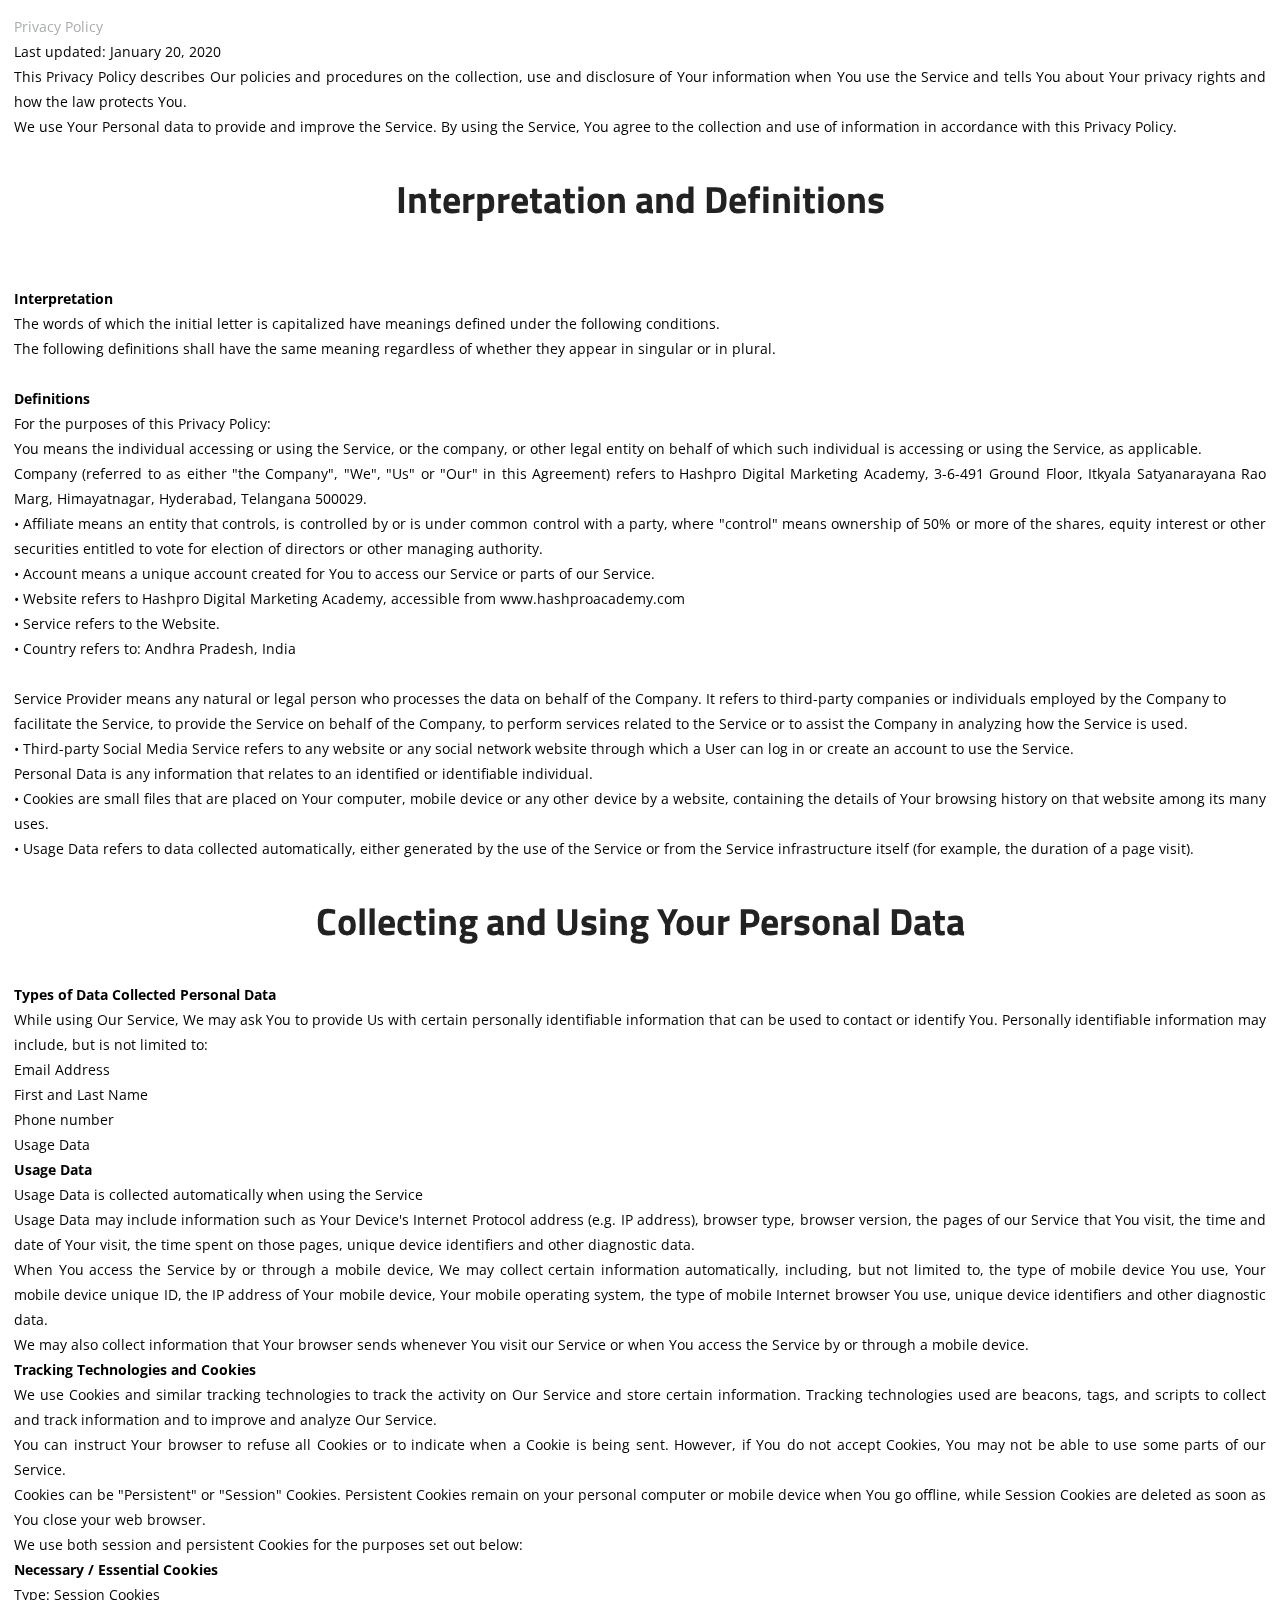
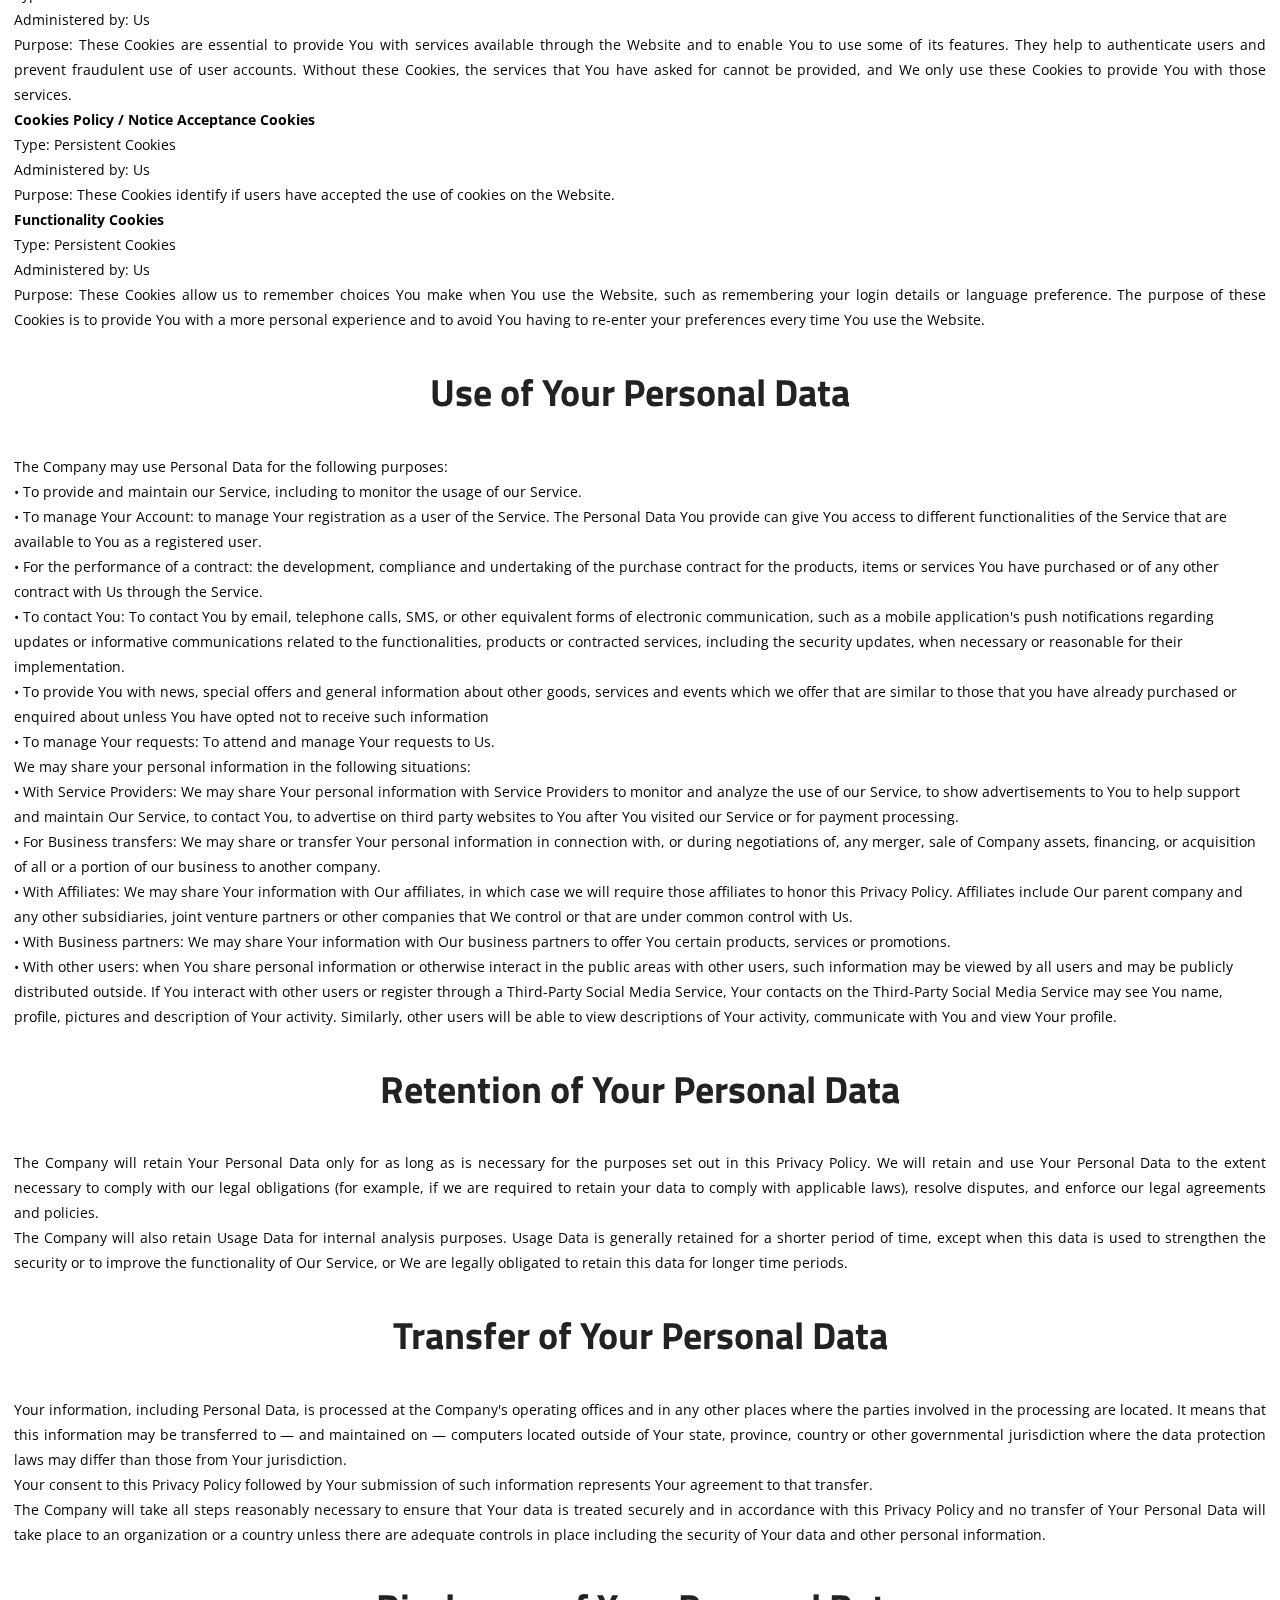
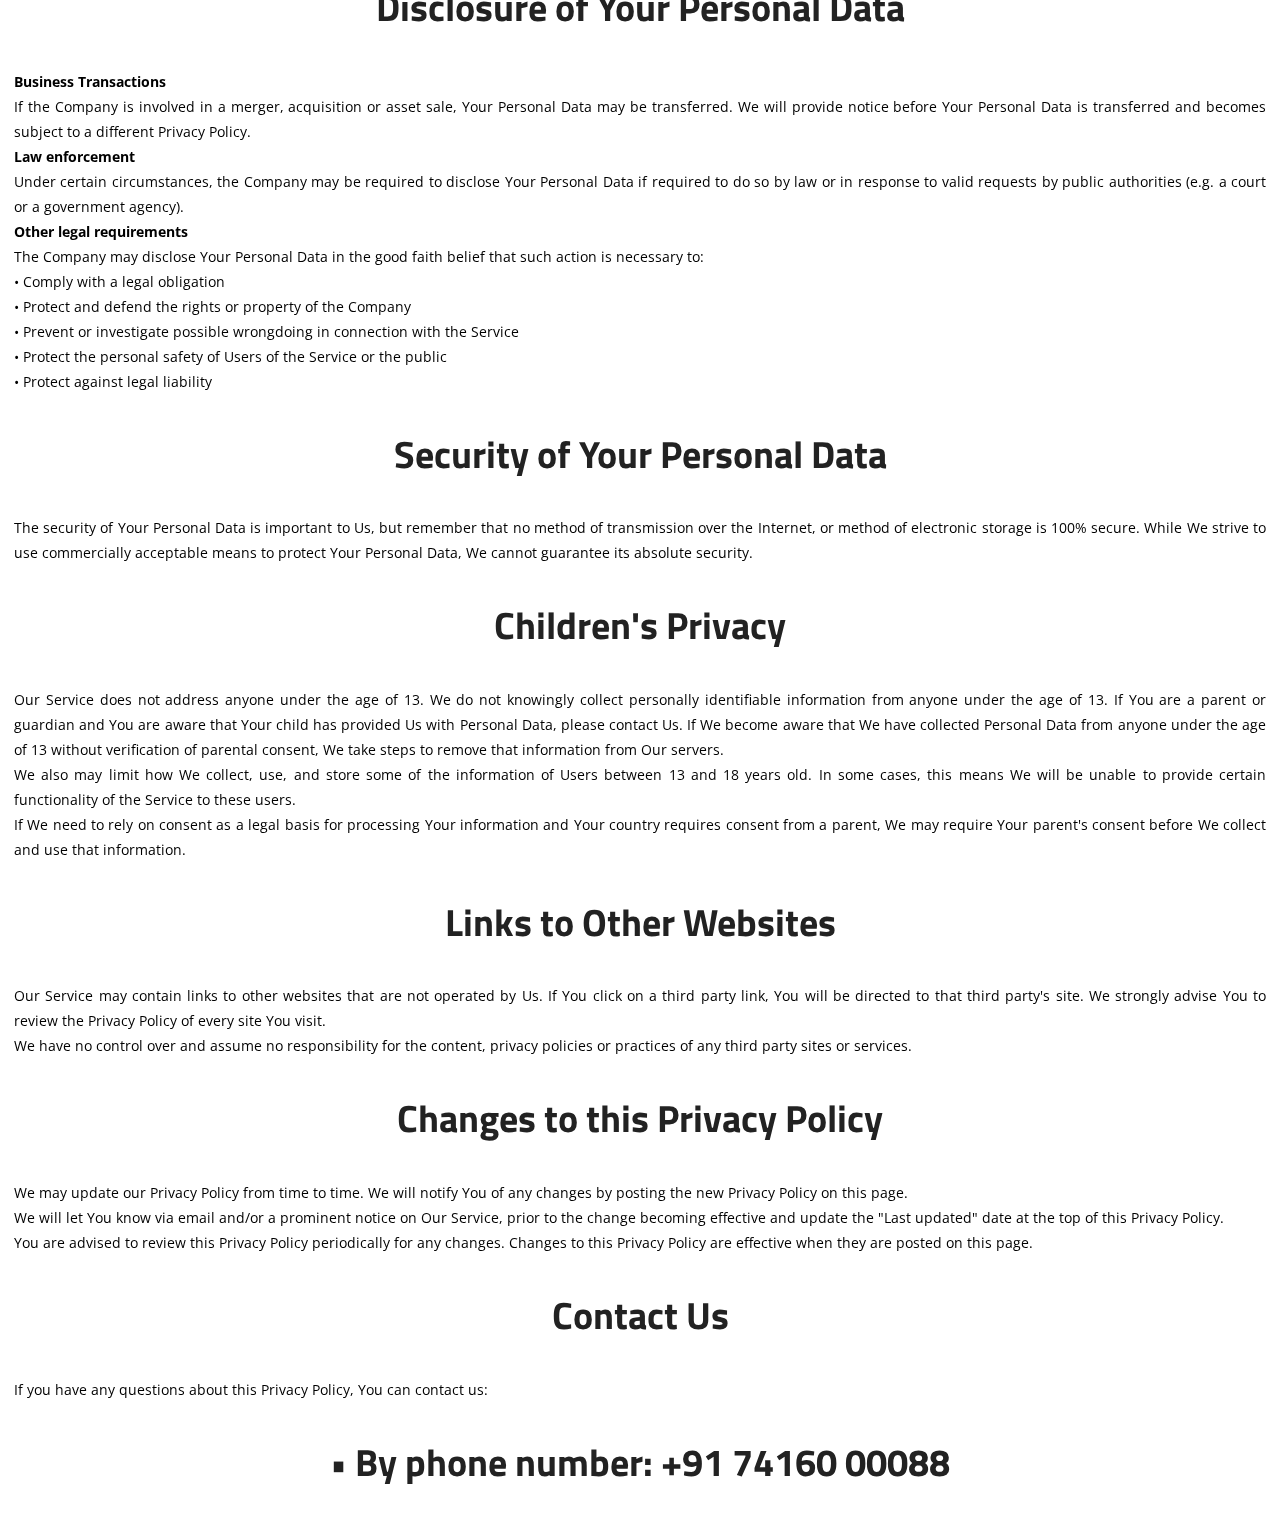
<file: public/privacy.html>
<!DOCTYPE html>
<html lang="en">
<head>
    <meta charset="utf-8">
    <meta name="viewport" content="width=device-width, initial-scale=1, shrink-to-fit=no">

    <title>HashPro - Digital Marketing Academy</title>

    <!-- Bootstrap CSS -->
    <link rel="stylesheet" href="assets/css/bootstrap.min.css" >
    <!-- Icon -->
    <link rel="stylesheet" href="assets/fonts/line-icons.css">
    <!-- Slicknav -->
    <link rel="stylesheet" href="assets/css/slicknav.css">
    <!-- Owl carousel -->
    <link rel="stylesheet" href="assets/css/owl.carousel.min.css">
    <link rel="stylesheet" href="assets/css/owl.theme.css">
    
    <link rel="stylesheet" href="assets/css/magnific-popup.css">
    <link rel="stylesheet" href="assets/css/nivo-lightbox.css">
    <!-- Animate -->
    <link rel="stylesheet" href="assets/css/animate.css">
    <!-- Main Style -->
    <link rel="stylesheet" href="assets/css/main.css">
    <!-- Responsive Style -->
    <link rel="stylesheet" href="assets/css/responsive.css">
</head>
<body>
    Privacy Policy 

    <p>Last updated: January 20, 2020</p>
    <p>This Privacy Policy describes Our policies and procedures on the collection, use and disclosure of Your information when You use the Service and tells You about Your privacy rights and how the law protects You.</p>
    <p>We use Your Personal data to provide and improve the Service. By using the Service, You agree to the collection and use of information in accordance with this Privacy Policy. </p>
    <h3>Interpretation and Definitions</h3>
    <br>
    <strong>Interpretation</strong>
    <p>The words of which the initial letter is capitalized have meanings defined under the following conditions.</p>
    <p>The following definitions shall have the same meaning regardless of whether they appear in singular or in plural.</p>
    <br>
    <strong>Definitions</strong>
    <p>For the purposes of this Privacy Policy:</p>
    <ul>
        <li><p>You means the individual accessing or using the Service, or the company, or other legal entity on behalf of which such individual is accessing or using the Service, as applicable.</p></li>
        <li><p>Company (referred to as either "the Company", "We", "Us" or "Our" in this Agreement) refers to Hashpro Digital Marketing Academy, 3-6-491 Ground Floor, Itkyala Satyanarayana Rao Marg, Himayatnagar, Hyderabad, Telangana 500029.</p></li>
    </ul>
    <ul>
        <li><p>•	Affiliate means an entity that controls, is controlled by or is under common control with a party, where "control" means ownership of 50% or more of the shares, equity interest or other securities entitled to vote for election of directors or other managing authority.</p></li>
        <li><p>•	Account means a unique account created for You to access our Service or parts of our Service.</p></li>
        <li><p>•	Website refers to Hashpro Digital Marketing Academy, accessible from www.hashproacademy.com</p></li>
        <li><p>•	Service refers to the Website.</p></li>
        <li><p>•	Country refers to: Andhra Pradesh, India</p>
        <br>
        Service Provider means any natural or legal person who processes the data on behalf of the Company. It refers to third-party companies or individuals employed by the Company to facilitate the Service, to provide the Service on behalf of the Company, to perform services related to the Service or to assist the Company in analyzing how the Service is used. </li>
        <li><p>•	Third-party Social Media Service refers to any website or any social network website through which a User can log in or create an account to use the Service.</p></li>
        <li><p>Personal Data is any information that relates to an identified or identifiable individual.</p></li>
        <li><p>•	Cookies are small files that are placed on Your computer, mobile device or any other device by a website, containing the details of Your browsing history on that website among its many uses.</p></li>
        <li><p>•	Usage Data refers to data collected automatically, either generated by the use of the Service or from the Service infrastructure itself (for example, the duration of a page visit).</p></li>
    </ul>
    <h3>Collecting and Using Your Personal Data</h3>
    <strong>Types of Data Collected</strong>
    <strong>Personal Data</strong>
    <p>While using Our Service, We may ask You to provide Us with certain personally identifiable information that can be used to contact or identify You. Personally identifiable information may include, but is not limited to:</p>
    <ul>
        <li>Email Address</li>
        <li>First and Last Name</li>
        <li>Phone number</li>
        <li>Usage Data</li>
    </ul>
    <strong>Usage Data</strong>
    <p>Usage Data is collected automatically when using the Service</p>
    <p>Usage Data may include information such as Your Device's Internet Protocol address (e.g. IP address), browser type, browser version, the pages of our Service that You visit, the time and date of Your visit, the time spent on those pages, unique device identifiers and other diagnostic data.</p>
    <p>When You access the Service by or through a mobile device, We may collect certain information automatically, including, but not limited to, the type of mobile device You use, Your mobile device unique ID, the IP address of Your mobile device, Your mobile operating system, the type of mobile Internet browser You use, unique device identifiers and other diagnostic data.</p>
    <p>We may also collect information that Your browser sends whenever You visit our Service or when You access the Service by or through a mobile device.</p>
    <strong>Tracking Technologies and Cookies</strong>
    <p>We use Cookies and similar tracking technologies to track the activity on Our Service and store certain information. Tracking technologies used are beacons, tags, and scripts to collect and track information and to improve and analyze Our Service.</p>
    <p>You can instruct Your browser to refuse all Cookies or to indicate when a Cookie is being sent. However, if You do not accept Cookies, You may not be able to use some parts of our Service.</p>
    <p>Cookies can be "Persistent" or "Session" Cookies. Persistent Cookies remain on your personal computer or mobile device when You go offline, while Session Cookies are deleted as soon as You close your web browser.</p>
    <p>We use both session and persistent Cookies for the purposes set out below:</p>
    <ul>
        <li>
            <strong>Necessary / Essential Cookies</strong>
            <br>
            <p>Type: Session Cookies</p>
            <p>Administered by: Us</p>
            <p>Purpose: These Cookies are essential to provide You with services available through the Website and to enable You to use some of its features. They help to authenticate users and prevent fraudulent use of user accounts. Without these Cookies, the services that You have asked for cannot be provided, and We only use these Cookies to provide You with those services.</p>
        </li>
        <li>
            <strong>Cookies Policy / Notice Acceptance Cookies</strong>
            <br>
            <p>Type: Persistent Cookies</p>
            <p>Administered by: Us</p>
            <p>Purpose: These Cookies identify if users have accepted the use of cookies on the Website.</p>
        </li>
        <li>
            <strong>Functionality Cookies</strong>
            <br>
            <p>Type: Persistent Cookies</p>
            <p>Administered by: Us</p>
            <p>Purpose: These Cookies allow us to remember choices You make when You use the Website, such as remembering your login details or language preference. The purpose of these Cookies is to provide You with a more personal experience and to avoid You having to re-enter your preferences every time You use the Website.</p>
        </li>
    </ul>   
    <h3>Use of Your Personal Data</h3>
    <p>The Company may use Personal Data for the following purposes:</p>
    <ul>
        <li>•	To provide and maintain our Service, including to monitor the usage of our Service.</li>
        <li>•	To manage Your Account: to manage Your registration as a user of the Service. The Personal Data You provide can give You access to different functionalities of the Service that are available to You as a registered user.</li>
        <li>•	For the performance of a contract: the development, compliance and undertaking of the purchase contract for the products, items or services You have purchased or of any other contract with Us through the Service.</li>
        <li>•	To contact You: To contact You by email, telephone calls, SMS, or other equivalent forms of electronic communication, such as a mobile application's push notifications regarding updates or informative communications related to the functionalities, products or contracted services, including the security updates, when necessary or reasonable for their implementation.</li>
        <li>•	To provide You with news, special offers and general information about other goods, services and events which we offer that are similar to those that you have already purchased or enquired about unless You have opted not to receive such information</li>
        <li>•	To manage Your requests: To attend and manage Your requests to Us.</li>
    </ul>
    <p>We may share your personal information in the following situations:</p>
    <ul>
        <li>•	With Service Providers: We may share Your personal information with Service Providers to monitor and analyze the use of our Service, to show advertisements to You to help support and maintain Our Service, to contact You, to advertise on third party websites to You after You visited our Service or for payment processing.</li>
        <li>•	For Business transfers: We may share or transfer Your personal information in connection with, or during negotiations of, any merger, sale of Company assets, financing, or acquisition of all or a portion of our business to another company.</li>
        <li>•	With Affiliates: We may share Your information with Our affiliates, in which case we will require those affiliates to honor this Privacy Policy. Affiliates include Our parent company and any other subsidiaries, joint venture partners or other companies that We control or that are under common control with Us.</li>
        <li>•	With Business partners: We may share Your information with Our business partners to offer You certain products, services or promotions.</li>
        <li>•	With other users: when You share personal information or otherwise interact in the public areas with other users, such information may be viewed by all users and may be publicly distributed outside. If You interact with other users or register through a Third-Party Social Media Service, Your contacts on the Third-Party Social Media Service may see You name, profile, pictures and description of Your activity. Similarly, other users will be able to view descriptions of Your activity, communicate with You and view Your profile.</li>
    </ul>
    <h3>Retention of Your Personal Data</h3>
    <p>The Company will retain Your Personal Data only for as long as is necessary for the purposes set out in this Privacy Policy. We will retain and use Your Personal Data to the extent necessary to comply with our legal obligations (for example, if we are required to retain your data to comply with applicable laws), resolve disputes, and enforce our legal agreements and policies.</p>
    <p>The Company will also retain Usage Data for internal analysis purposes. Usage Data is generally retained for a shorter period of time, except when this data is used to strengthen the security or to improve the functionality of Our Service, or We are legally obligated to retain this data for longer time periods.</p>
    <h3>Transfer of Your Personal Data</h3>
    <p>Your information, including Personal Data, is processed at the Company's operating offices and in any other places where the parties involved in the processing are located. It means that this information may be transferred to — and maintained on — computers located outside of Your state, province, country or other governmental jurisdiction where the data protection laws may differ than those from Your jurisdiction.</p>
    <p><p>Your consent to this Privacy Policy followed by Your submission of such information represents Your agreement to that transfer.</p></p>
    <p>The Company will take all steps reasonably necessary to ensure that Your data is treated securely and in accordance with this Privacy Policy and no transfer of Your Personal Data will take place to an organization or a country unless there are adequate controls in place including the security of Your data and other personal information.</p>
    <h3>Disclosure of Your Personal Data</h3>
    <strong>Business Transactions</strong>
    <p>If the Company is involved in a merger, acquisition or asset sale, Your Personal Data may be transferred. We will provide notice before Your Personal Data is transferred and becomes subject to a different Privacy Policy.</p>
    <strong>Law enforcement</strong>
    <p>Under certain circumstances, the Company may be required to disclose Your Personal Data if required to do so by law or in response to valid requests by public authorities (e.g. a court or a government agency).</p>
    <strong>Other legal requirements</strong>
    <p>The Company may disclose Your Personal Data in the good faith belief that such action is necessary to:</p>
    <ul>
        <li>•	Comply with a legal obligation</li>
        <li>•	Protect and defend the rights or property of the Company</li>
        <li>•	Prevent or investigate possible wrongdoing in connection with the Service</li>
        <li>•	Protect the personal safety of Users of the Service or the public</li>
        <li>•	Protect against legal liability</li>
    </ul>
    <h3>Security of Your Personal Data</h3>
    <p>The security of Your Personal Data is important to Us, but remember that no method of transmission over the Internet, or method of electronic storage is 100% secure. While We strive to use commercially acceptable means to protect Your Personal Data, We cannot guarantee its absolute security.</p>
    <h3>Children's Privacy</h3>
    <p>Our Service does not address anyone under the age of 13. We do not knowingly collect personally identifiable information from anyone under the age of 13. If You are a parent or guardian and You are aware that Your child has provided Us with Personal Data, please contact Us. If We become aware that We have collected Personal Data from anyone under the age of 13 without verification of parental consent, We take steps to remove that information from Our servers.</p>
    <p>We also may limit how We collect, use, and store some of the information of Users between 13 and 18 years old. In some cases, this means We will be unable to provide certain functionality of the Service to these users.</p>
    <p>If We need to rely on consent as a legal basis for processing Your information and Your country requires consent from a parent, We may require Your parent's consent before We collect and use that information.</p>
    <h3>Links to Other Websites</h3>
    <p>Our Service may contain links to other websites that are not operated by Us. If You click on a third party link, You will be directed to that third party's site. We strongly advise You to review the Privacy Policy of every site You visit.</p>
    <p>We have no control over and assume no responsibility for the content, privacy policies or practices of any third party sites or services.</p>
    <h3>Changes to this Privacy Policy</h3>
    <p>We may update our Privacy Policy from time to time. We will notify You of any changes by posting the new Privacy Policy on this page.</p>
    <p>We will let You know via email and/or a prominent notice on Our Service, prior to the change becoming effective and update the "Last updated" date at the top of this Privacy Policy.</p>
    <p>You are advised to review this Privacy Policy periodically for any changes. Changes to this Privacy Policy are effective when they are posted on this page.</p>
    <h3>Contact Us</h3>
    <p>If you have any questions about this Privacy Policy, You can contact us:</p>
    <h3>•	By phone number: +91 74160 00088</h3>
</body>
</html>

<style>
    *{
        margin: none;
        padding: none;
    }
    body{
        padding: 1em;
    }
    p{
        text-align: justify;
        color: black;
    }
    h3{
        margin: 1em;
        text-align: center;
    }
    li{
        color: black;
    }
    strong{
        color: black;
    }
</style>
</file>
<file: public/assets/css/main.css>
@import url("https://fonts.googleapis.com/css?family=Open+Sans|Titillium+Web:600,700");
html {
  overflow-x: hidden;
}

body {
  background: #fff;
  font-size: 14px;
  font-weight: 400;
  font-family: 'Open Sans', sans-serif;
  -webkit-box-sizing: border-box;
  -moz-box-sizing: border-box;
  box-sizing: border-box;
  -webkit-font-smoothing: subpixel-antialiased;
  color: #abacae;
  line-height: 25px;
  -webkit-backface-visibility: hidden;
  backface-visibility: hidden;
  overflow-x: hidden;
}

h1, h2, h3, h4 {
  font-size: 38px;
  color: #222222;
  font-weight: 700;
  font-family: 'Titillium Web', sans-serif;
}

a {
  -webkit-transition: all 0.2s linear;
  -moz-transition: all 0.2s linear;
  -o-transition: all 0.2s linear;
  transition: all 0.2s linear;
}

a:hover {
  text-decoration: none;
}

a a:focus {
  outline: none;
}

p {
  font-weight: 400;
  font-family: 'Open Sans', sans-serif;
  margin: 0px;
  font-size: 14px;
}

ul, ol {
  list-style: outside none none;
  margin: 0;
  padding: 0;
}

ul li, ol li {
  list-style: none;
}

a:not([href]):not([tabindex]) {
  color: #fff;
}

.section-header {
  margin-bottom: 30px;
}

.section-header p {
  text: center;
  font-weight: 400;
  line-height: 26px;
}

.section-title {
  font-size: 30px;
  color: #222222;
  display: inline-block;
  font-weight: 700;
  text-transform: uppercase;
  position: relative;
}

.padding-none {
  padding: 0px;
}

.bg-gray {
  background: #f9f9f9;
}

.overlay {
  position: absolute;
  width: 100%;
  height: 100%;
  top: 0px;
  left: 0px;
  background: rgba(15, 17, 27, 0.8);
}

.btn {
  font-size: 14px;
  padding: 10px 30px;
  cursor: pointer;
  font-weight: 400;
  color: #fff;
  border-radius: 30px;
  -webkit-transition: all 0.2s linear;
  -moz-transition: all 0.2s linear;
  -o-transition: all 0.2s linear;
  transition: all 0.2s linear;
  display: inline-block;
}

.btn:focus,
.btn:active {
  box-shadow: none;
  outline: none;
  color: #fff;
}

.btn-common {
  background-color: #e9c11e;
  position: relative;
  z-index: 1;
  text-transform: uppercase;
}

.btn-common:hover {
  color:#e9c11e;
  background-color: #222;
  box-shadow: 0 6px 22px rgba(0, 0, 0, 0.1);
  transition: all .2s ease-in-out;
  -moz-transition: all .2s ease-in-out;
  -webkit-transition: all .2s ease-in-out;
}

.btn-border {
  color: #e9c11e;
  background-color: transparent;
  border: 1px solid #e9c11e;
  border-radius: 30px;
  text-transform: uppercase;
}

.btn-border:hover {
  color: #fff;
  border-color: #e9c11e;
  background-color: #e9c11e;
}

.btn-border:focus {
  color: #fff;
  border-color: #e9c11e;
  background-color: #e9c11e;
}

.btn-lg {
  padding: 14px 33px;
  text-transform: uppercase;
  font-size: 16px;
}

.btn-rm {
  padding: 7px 18px;
  text-transform: capitalize;
}

button:focus {
  outline: none !important;
}

.icon-close, .icon-check {
  color: #e9c11e;
}

.social-icon a {
  color: #666;
  background: #fff;
  width: 32px;
  height: 32px;
  line-height: 34px;
  display: inline-block;
  text-align: center;
  border-radius: 100%;
  font-size: 16px;
  margin: 15px 6px 12px 4px;
  transition: all 0.3s ease-in-out 0s;
  -moz-transition: all 0.3s ease-in-out 0s;
  -webkit-transition: all 0.3s ease-in-out 0s;
  -o-transition: all 0.3s ease-in-out 0s;
}

.social-icon a:hover {
  color: #fff !important;
}

.social-icon .facebook:hover {
  background: #3b5999;
}

.social-icon .twitter:hover {
  background: #4A9CEC;
}

.social-icon .instagram:hover {
  background: #D6274D;
}

.social-icon .linkedin:hover {
  background: #1260A2;
}

.social-icon .google:hover {
  background: #CE332A;
}

/* ScrollToTop */
a.back-to-top {
  display: none;
  position: fixed;
  bottom: 18px;
  right: 15px;
  text-decoration: none;
}

a.back-to-top i {
  display: block;
  font-size: 22px;
  width: 40px;
  height: 40px;
  line-height: 40px;
  color: #fff;
  background: #e9c11e;
  border-radius: 30px;
  text-align: center;
  transition: all 0.2s ease-in-out;
  -moz-transition: all 0.2s ease-in-out;
  -webkit-transition: all 0.2s ease-in-out;
  -o-transition: all 0.2s ease-in-out;
  box-shadow: 0 0 4px rgba(0, 0, 0, 0.14), 0 4px 8px rgba(0, 0, 0, 0.28);
}

a.back-to-top:hover, a.back-to-top:focus {
  text-decoration: none;
}

/* Preloader */
#preloader {
  position: fixed;
  top: 0;
  left: 0;
  right: 0;
  bottom: 0;
  background-color: #fff;
  z-index: 9999999;
}

.loader {
  top: 50%;
  width: 50px;
  height: 50px;
  border-radius: 100%;
  position: relative;
  margin: 0 auto;
}

#loader-1:before, #loader-1:after {
  content: "";
  position: absolute;
  top: -10px;
  left: -10px;
  width: 100%;
  height: 100%;
  border-radius: 100%;
  border: 7px solid transparent;
  border-top-color: #e9c11e;
}

#loader-1:before {
  z-index: 100;
  animation: spin 1s infinite;
}

#loader-1:after {
  border: 7px solid #f2f2f2;
}

@keyframes spin {
  0% {
    -webkit-transform: rotate(0deg);
    -ms-transform: rotate(0deg);
    -o-transform: rotate(0deg);
    transform: rotate(0deg);
  }
  100% {
    -webkit-transform: rotate(360deg);
    -ms-transform: rotate(360deg);
    -o-transform: rotate(360deg);
    transform: rotate(360deg);
  }
}

.section-padding {
  padding: 60px 0;
}

hr {
  border-top: 1px dotted #ddd;
}

.feature-bg {
  background: #e9c11e;
}

.text-wrapper {
  height: 100%;
  display: table;
  padding-left: 140px;
}

.text-wrapper > div {
  vertical-align: middle;
  display: table-cell;
}

.feature-thumb {
  padding: 40px 0;
}

.feature-item {
  padding: 30px;
}

.feature-item .icon {
  float: left;
  border: 1px solid #fff;
  width: 80px;
  height: 80px;
  text-align: center;
  border-radius: 50%;
  transition: all .6s ease;
  -moz-transition: all .6s ease;
  -webkit-transition: all .6s ease;
}

.feature-item .icon i {
  font-size: 36px;
  color: #fff;
  line-height: 80px;
}

.feature-content {
  color: #fff;
  margin-left: 100px;
}

.feature-content h3 {
  color: #fff;
  text-transform: uppercase;
  font-size: 18px;
}

.feature-item:hover .icon {
  background: #fff;
}

.feature-item:hover .icon i {
  color: #e9c11e;
}

/* Services Item */
.services-item {
  background: #fff;
  margin: 15px 0;
  padding: 30px;
  border-radius: 4px;
  text-align: left;
  box-shadow: 0px 0px 40px 0px rgba(0, 0, 0, 0.1);
  transition: all 0.3s ease-in-out 0s;
  -moz-transition: all 0.3s ease-in-out 0s;
  -webkit-transition: all 0.3s ease-in-out 0s;
  -o-transition: all 0.3s ease-in-out 0s;
}

.services-item .icon i {
  font-size: 42px;
  color: #e9c11e;
}

.services-item .services-content h3 {
  font-weight: 600;
  text-transform: uppercase;
  margin-bottom: 10px;
}

.services-item .services-content h3 a {
  font-size: 18px;
  color: #585b60;
}

.services-item .services-content h3 a:hover {
  color: #e9c11e;
}

.services-item:hover {
  box-shadow: 0 20px 30px 0 rgba(0, 0, 0, 0.08);
}

#service {
  position: relative;
}

/* Container Outside Shape */
.container-outside {
  position: absolute;
  top: 0;
  right: 0;
  width: 47.1%;
  height: 100%;
  background: #e9c11e;
  overflow: hidden;
}

.heading {
  padding-left: 30px;
}

.d-table {
  display: table;
  width: 100%;
  height: 100%;
}

.dt-cell {
  display: table-cell;
  vertical-align: middle;
}

.skill-area img {
  border-radius: 4px;
}

.skills-section {
  margin-top: 30px;
}

.skills-section .progress-box h5 {
  color: #222222;
  font-size: 14px;
  text-transform: uppercase;
  font-weight: 600;
}

.skills-section .progress {
  background: #f9f9f9;
  height: 10px;
  margin-bottom: 30px;
}

.skills-section .progress .progress-bar {
  background: #e9c11e;
}

.navbar-brand {
  position: relative;
  padding: 0px;
}

.top-nav-collapse {
  background: #fff;
  z-index: 999999;
  top: 0px !important;
  box-shadow: 0px 3px 6px 3px rgba(0, 0, 0, 0.06);
  -webkit-animation-duration: 1s;
  animation-duration: 1s;
  background: #fff !important;
}

.top-nav-collapse .navbar-brand {
  top: 0px;
}

.top-nav-collapse .navbar-nav .nav-link {
  color: #585b60 !important;
  margin-top: 0px !important;
  margin-bottom: 0px !important;
}

.top-nav-collapse .navbar-nav .nav-link:hover {
  cursor: pointer;
  color: #e9c11e !important;
}

.top-nav-collapse .navbar-nav li.active a.nav-link {
  color: #e9c11e !important;
}

.indigo {
  background: transparent;
}

.menu-bg {
  background: transparent;
}

.navbar-expand-md .navbar-nav .nav-link i {
  font-size: 14px;
  margin-left: 5px;
  vertical-align: middle;
  -webkit-transition: all 0.3s ease-in-out;
  -moz-transition: all 0.3s ease-in-out;
  transition: all 0.3s ease-in-out;
}

.navbar-expand-md .navbar-nav .nav-link {
  font-family: 'Titillium Web', sans-serif;
  color: #585b60;
  font-weight: 600;
  padding: 8px 10px;
  line-height: 40px;
  text-transform: uppercase;
  cursor: pointer;
  background: transparent;
  -webkit-transition: all 0.3s ease-in-out;
  -moz-transition: all 0.3s ease-in-out;
  transition: all 0.3s ease-in-out;
}

.navbar-expand-md .navbar-nav li a:hover,
.navbar-expand-md .navbar-nav li .active > a,
.navbar-expand-md .navbar-nav li a:focus {
  color: #e9c11e;
  outline: none;
}

.navbar-expand-md .navbar-nav .active > .nav-link,
.navbar-expand-md .navbar-nav .nav-link.active,
.navbar-expand-md .navbar-nav .nav-link.open,
.navbar-expand-md .navbar-nav .open > .nav-link {
  color: #e9c11e !important;
}

.navbar-expand-md .navbar-nav .nav-link:focus,
.navbar-expand-md .navbar-nav .nav-link:hover {
  color: #e9c11e !important;
}

.navbar {
  padding: 0;
}

.navbar li.active a.nav-link {
  color: #e9c11e;
}

.menu-white .navbar-nav .nav-link {
  color: #fff;
}

.dropdown-toggle::after {
  display: none;
}

.dropdown-menu {
  margin: 0;
  padding: 0;
  display: none;
  position: absolute;
  z-index: 99;
  min-width: 210px;
  background-color: #fff;
  white-space: nowrap;
  border-radius: 4px;
  -webkit-box-shadow: 0 6px 12px rgba(0, 0, 0, 0.175);
  box-shadow: 0 6px 12px rgba(0, 0, 0, 0.175);
  animation: fadeIn 0.4s;
  -webkit-animation: fadeIn 0.4s;
  -moz-animation: fadeIn 0.4s;
  -o-animation: fadeIn 0.4s;
  -ms-animation: fadeIn 0.4s;
}

.dropdown-menu:before {
  content: "";
  display: inline-block;
  position: absolute;
  bottom: 100%;
  left: 20%;
  margin-left: -5px;
  border-right: 10px solid transparent;
  border-left: 10px solid transparent;
  border-bottom: 10px solid #fff;
}

.dropdown:hover .dropdown-menu {
  display: block;
  position: absolute;
  text-align: left;
  top: 100%;
  border: none;
  animation: fadeIn 0.4s;
  -webkit-animation: fadeIn 0.4s;
  -moz-animation: fadeIn 0.4s;
  -o-animation: fadeIn 0.4s;
  -ms-animation: fadeIn 0.4s;
}

.dropdown .dropdown-menu .dropdown-item {
  width: 100%;
  padding: 10px 20px;
  font-size: 14px;
  color: #333;
  border-bottom: 1px solid #f1f1f1;
  text-decoration: none;
  display: inline-block;
  float: left;
  clear: both;
  position: relative;
  outline: 0;
  transition: all 0.3s ease-in-out;
  -webkit-transition: all 0.3s ease-in-out;
  -moz-transition: all 0.3s ease-in-out;
  -o-transition: all 0.3s ease-in-out;
  -ms-transition: all 0.3s ease-in-out;
}

.dropdown .dropdown-menu .dropdown-item:last-child {
  border-bottom: none;
  border-bottom-left-radius: 4px;
  border-bottom-right-radius: 4px;
}

.dropdown .dropdown-menu .dropdown-item:first-child {
  border-top-left-radius: 4px;
  border-top-right-radius: 4px;
}

.dropdown .dropdown-item:focus,
.dropdown .dropdown-item:hover,
.dropdown .dropdown-item.active {
  color: #e9c11e;
  background: #f7f7f7;
}

.dropdown-item.active, .dropdown-item:active {
  background: transparent;
}

.fadeInUpMenu {
  -webkit-animation-name: fadeInUpMenu;
  animation-name: fadeInUpMenu;
}

/* ==========================================================================
3. Hero Area
========================================================================== */
#hero-area {
  color: #fff;
  overflow: hidden;
  position: relative;
  background: url(../img/hero-bg.png);
}

#hero-area .contents {
  padding: 170px 0px 50px;
}

#hero-area .contents .head-title {
  color: #585b60;
  text-transform: uppercase;
  font-size: 30px;
  line-height: 48px;
  font-weight: 700;
  margin-bottom: 30px;
}

/* Team Item */
.team-item:hover {
  box-shadow: 0 20px 30px 0 rgba(0, 0, 0, 0.08);
}

.team-item {
  margin: 15px 0;
  border-radius: 0px;
  box-shadow: 0px 0px 40px 0px rgba(0, 0, 0, 0.1);
  transition: all 0.3s ease-in-out 0s;
  -moz-transition: all 0.3s ease-in-out 0s;
  -webkit-transition: all 0.3s ease-in-out 0s;
  -o-transition: all 0.3s ease-in-out 0s;
}

.team-item .team-img {
  position: relative;
  cursor: pointer;
  overflow: hidden;
  border-radius: 0px;
}

.team-item .team-overlay {
  height: 100%;
  position: absolute;
  top: 0;
  background: rgba(255, 255, 255, 0.8);
  opacity: 0;
  width: 100%;
  border-radius: 0px;
  transition: all 0.3s ease-in-out 0s;
  -moz-transition: all 0.3s ease-in-out 0s;
  -webkit-transition: all 0.3s ease-in-out 0s;
  -o-transition: all 0.3s ease-in-out 0s;
}

.team-item .overlay-social-icon {
  color: #fff;
  top: 45%;
  position: absolute;
  display: table-cell;
  margin: 0 auto;
  width: 100%;
  transition: all 0.3s ease-in-out 0s;
  -moz-transition: all 0.3s ease-in-out 0s;
  -webkit-transition: all 0.3s ease-in-out 0s;
  -o-transition: all 0.3s ease-in-out 0s;
}

.team-item .overlay-social-icon .social-icons {
  padding-left: 0;
  transition: all 0.3s ease-in-out 0s;
  -moz-transition: all 0.3s ease-in-out 0s;
  -webkit-transition: all 0.3s ease-in-out 0s;
  -o-transition: all 0.3s ease-in-out 0s;
}

.team-item .overlay-social-icon .social-icons li {
  display: inline-block;
  margin: 0 4px;
}

.team-item .overlay-social-icon .social-icons li a {
  letter-spacing: 0px;
  outline: 0 !important;
}

.team-item .overlay-social-icon .social-icons li a i {
  font-size: 20px;
  color: #fff;
  width: 36px;
  height: 36px;
  background: #e9c11e;
  display: block;
  border-radius: 30px;
  line-height: 36px;
  transition: all 0.3s ease-in-out 0s;
  -moz-transition: all 0.3s ease-in-out 0s;
  -webkit-transition: all 0.3s ease-in-out 0s;
  -o-transition: all 0.3s ease-in-out 0s;
}

.team-item .overlay-social-icon .social-icons li a:hover .lni-facebook-filled {
  background: #3B5998;
}

.team-item .overlay-social-icon .social-icons li a:hover .lni-twitter-filled {
  background: #00aced;
}

.team-item .overlay-social-icon .social-icons li a:hover .lni-instagram-filled {
  background: #fb3958;
}

.team-item .info-text {
  padding: 15px 20px;
  background: #fff;
}

.team-item .info-text h3 {
  font-size: 16px;
  text-transform: uppercase;
  font-weight: 700;
  margin-bottom: 5px;
}

.team-item .info-text h3 a {
  color: #333;
}

.team-item .info-text h3 a:hover {
  color: #e9c11e;
}

.team-item .info-text p {
  margin: 0;
  color: #888;
}

.team-item:hover .team-overlay {
  opacity: 1;
}

/* ==========================================================================
 Counter Section Style
 ========================================================================== */
#counter {
  background: url(../img/count-bg.jpg);
  background-position: center center;
  background-size: cover;
  position: relative;
  z-index: 1;
}

#counter .counter-text {
  height: 100%;
  width: 100%;
  display: table;
}

#counter .counter-text > div {
  vertical-align: middle;
  display: table-cell;
}

#counter .counter-text h3 {
  font-size: 30px;
  font-weight: 700;
  margin-bottom: 20px;
}

#counter .counter-text .desc-text p {
  margin-bottom: 15px;
}

#counter .counter-box {
  padding: 20px 15px;
  background: rgba(255, 255, 255, 0.1) none repeat scroll 0 0;
  overflow: hidden;
  border-radius: 0px;
  box-shadow: 0px 9px 16px 0px rgba(225, 225, 225, 0.004);
  text-align: center;
  position: relative;
}

#counter .counter-box .icon-o {
  color: #fff;
  margin-bottom: 20px;
}

#counter .counter-box .icon-o i {
  font-size: 42px;
}

#counter .counter-box h3 {
  color: #fff;
  font-size: 30px;
  font-weight: 700;
  padding-bottom: 10px;
  position: relative;
  transition: all 0.4s ease-in-out;
  -moz-transition: all 0.4s ease-in-out;
  -webkit-transition: all 0.4s ease-in-out;
  -o-transition: all 0.4s ease-in-out;
}

#counter .counter-box h3:before {
  position: absolute;
  content: '';
  height: 1px;
  width: 45px;
  left: 50%;
  bottom: 0;
  -webkit-transform: translateX(-50%);
  transform: translateX(-50%);
  background-color: #e5e5e5;
}

#counter .counter-box p {
  color: #fff;
  font-size: 16px;
}

/* ==========================================================================
   Video promo Style
   ========================================================================== */
.video-promo {
  position: relative;
  background: url(../img/bg-video.jpg);
}

.video-promo .video-promo-content {
  color: #fff;
  margin-bottom: 15px;
}

.video-promo .video-promo-content .video-popup {
  width: 80px;
  height: 80px;
  background: transparent;
  line-height: 80px;
  text-align: center;
  border: 3px solid #fff;
  color: #fff;
  border-radius: 50%;
  display: inline-block;
  font-size: 26px;
}

.video-promo .video-promo-content .video-popup:hover {
  background: #fff;
  color: #e9c11e;
  box-shadow: 0px 8px 9px 0px rgba(96, 94, 94, 0.17);
}

.video-promo .video-promo-content h2 {
  color: #fff;
  font-size: 30px;
  text-transform: uppercase;
}

.video-promo .video-promo-content p {
  color: #fff;
}

.client-item-wrapper {
  text-align: center;
  padding: 15px;
}

.client-item-wrapper img {
  opacity: 0.5;
  filter: grayscale(100%);
  -webkit-filter: grayscale(100%);
  filter: gray;
  transition: all .6s ease;
  -moz-transition: all .6s ease;
  -webkit-transition: all .6s ease;
}

.client-item-wrapper:hover img {
  opacity: 1;
  filter: grayscale(0%);
  -webkit-filter: grayscale(0%);
}

#latest .text-content {
  height: 100%;
  display: table;
  padding-left: 60px;
  padding-right: 120px;
}

#latest .text-content > div {
  vertical-align: middle;
  display: table-cell;
}

/* ==========================================================================
   Portfolio Section
   ========================================================================== */
#portfolios {
  background: #f9f9f9;
}

#portfolios .mix {
  padding: 0px;
}

#portfolios .portfolio-item {
  padding: 10px;
}

#portfolio .mix {
  display: none;
}

.controls {
  text-align: center;
  padding: 0px 0px 20px;
}

.controls .active {
  color: #e9c11e !important;
  border-color: #e9c11e;
  background: transparent;
}

.controls .btn {
  text-transform: uppercase;
  margin: 2px;
}

.controls:hover {
  color: #fff;
  cursor: pointer;
}

.shot-item {
  width: 100%;
  height: 100%;
  overflow: hidden;
  position: relative;
}

.shot-item img {
  width: 100%;
  height: 100%;
  transition: all .6s ease;
  -moz-transition: all .6s ease;
  -webkit-transition: all .6s ease;
}

.shot-item .single-content {
  background-color: rgba(22, 26, 39, 0.7);
  height: 100%;
  left: 0;
  opacity: 0;
  position: absolute;
  top: 0;
  transition: all .6s ease;
  -moz-transition: all .6s ease;
  -webkit-transition: all .6s ease;
  width: 100%;
}

.shot-item .single-content .fancy-table {
  display: table;
  height: 100%;
  left: 0;
  position: relative;
  top: 0;
  width: 100%;
  z-index: 2;
}

.shot-item .single-content .fancy-table .table-cell {
  display: table-cell;
  vertical-align: middle;
  text-align: center;
}

.shot-item .single-content .zoom-icon {
  margin-bottom: 15px;
}

.shot-item .single-content .zoom-icon a i {
  color: #fff;
  font-size: 22px;
  background: #e9c11e;
  width: 48px;
  height: 48px;
  display: block;
  line-height: 48px;
  margin: 0 auto;
  border-radius: 30px;
}

.shot-item .single-content a {
  color: #fff;
  text-transform: uppercase;
  font-size: 20px;
  font-weight: 600;
  font-family: 'Titillium Web', sans-serif;
}

.shot-item:hover img {
  -webkit-transform: scale(1.1);
  -ms-transform: scale(1.1);
  transform: scale(1.1);
}

.shot-item:hover .single-content {
  opacity: 1;
}

.shot-item:hover .single-content a {
  margin-bottom: 0;
}

/* ==========================================================================
   Pricing Table Style
   ========================================================================== */
#pricing {
  text-align: center;
}

#pricing .title {
  padding-top: 25px;
  padding-bottom: 25px;
  background: #e9c11e;
  border-top-right-radius: 4px;
  border-top-left-radius: 4px;
}

#pricing .title h3 {
  text-transform: uppercase;
  color: #fff;
  font-size: 18px;
  margin-bottom: 0px;
}

#pricing .table {
  margin-top: 15px;
  padding-bottom: 30px;
  border-radius: 4px;
  box-shadow: 0px 0px 40px 0px rgba(0, 0, 0, 0.1);
  -webkit-transition: all .3s linear;
  -moz-transition: all .3s linear;
  -ms-transition: all .3s linear;
  -o-transition: all .3s linear;
  transition: all .3s linear;
}

#pricing .table .icon {
  padding-top: 30px;
}

#pricing .table .icon i {
  color: #e9c11e;
  font-size: 42px;
}

#pricing .table .pricing-header {
  position: relative;
  padding-bottom: 20px;
  text-align: center;
}

#pricing .table .pricing-header .price-value {
  font-family: 'Titillium Web', sans-serif;
  font-size: 30px;
  color: #222222;
  position: relative;
  text-align: center;
  font-weight: 700;
  padding: 30px 0;
  border-bottom: 1px solid #f1f1f1;
}

#pricing .table .pricing-header .price-value sup {
  font-size: 18px;
  font-weight: 600;
  top: -18px;
}

#pricing .table .pricing-header .price-value span {
  font-size: 14px;
  font-weight: 600;
}

#pricing .table .description {
  text-align: center;
  padding: 0px 50px;
  margin-bottom: 20px;
}

#pricing .table .description li {
  font-size: 14px;
  font-weight: 400;
  color: #abacae;
  padding-bottom: 15px;
}

#pricing .table:hover {
  background: #ffffff;
  box-shadow: 0 20px 30px 0 rgba(0, 0, 0, 0.08);
}

#pricing #active-tb {
  background: #ffffff;
  box-shadow: 0 20px 30px 0 rgba(0, 0, 0, 0.08);
}

#pricing #active-tb .title {
  background: #e9c11e;
}

#pricing #active-tb .price-value {
  color: #e9c11e;
}

#pricing #active-tb .btn-common {
  background: #222222;
}

#pricing .active {
  z-index: 99999;
}

/* ==========================================================================
  17. Blog 
   ========================================================================== */
#blog .blog-item-wrapper {
  background: #fff;
  border-radius: 4px;
  box-shadow: 0px 0px 40px 0px rgba(0, 0, 0, 0.1);
  -webkit-transition: transform 0.2s linear, -webkit-box-shadow 0.2s linear;
  -moz-transition: transform 0.2s linear, -moz-box-shadow 0.2s linear;
  transition: transform 0.2s linear, box-shadow 0.2s linear;
}

#blog .blog-item-wrapper:hover {
  box-shadow: 0 20px 30px 0 rgba(0, 0, 0, 0.08);
}

#blog .blog-item-wrapper:hover .blog-item-img:before {
  opacity: 1;
  height: 100%;
  width: 100%;
}

#blog .blog-item-img {
  position: relative;
  overflow: hidden;
  border-top-left-radius: 4px;
  border-top-right-radius: 4px;
}

#blog .blog-item-img img {
  width: 100%;
}

#blog .blog-item-text {
  padding: 20px;
}

#blog .blog-item-text h3 {
  font-size: 15px;
  font-weight: 600;
  display: block;
  text-transform: uppercase;
}

#blog .blog-item-text h3 a {
  color: #333;
}

#blog .blog-item-text h3 a:hover {
  color: #e9c11e;
}

#blog .blog-item-text p {
  line-height: 25px;
  margin-bottom: 20px;
}

.meta-tags {
  margin-bottom: 10px;
}

.meta-tags span {
  color: #999;
  margin-right: 10px;
}

.meta-tags span i {
  margin-right: 5px;
}

.meta-tags span a {
  color: #999;
}

.meta-tags span a:hover {
  color: #e9c11e;
}

.page-header {
  background-image: url(../img/page-header-bg.jpg);
  background-size: cover;
  background-position: center center;
  background-repeat: no-repeat;
  position: relative;
  height: 400px;
  width: 100%;
  margin: 0;
  padding: 0;
  z-index: 1;
}

.page-header::after {
  position: absolute;
  content: "";
  width: 100%;
  height: 100%;
  left: 0;
  top: 0;
  background-color: rgba(0, 0, 0, 0.8);
  z-index: -1;
}

.breadcrumb-wrapper {
  padding: 180px 0 100px;
}

.breadcrumb-wrapper h2 {
  color: #fff;
  font-size: 28px;
  font-weight: 700;
  line-height: 28px;
  margin-bottom: 10px;
  position: relative;
  text-transform: uppercase;
}

.breadcrumb-wrapper .breadcrumb-title p,
.breadcrumb-wrapper .breadcrumb-title a {
  color: #fff;
}

.breadcrumb-wrapper .breadcrumb-title p:hover,
.breadcrumb-wrapper .breadcrumb-title a:hover {
  color: #e9c11e;
}

#blog-single {
  padding: 60px 0;
}

#blog-single .blog-post {
  background: #fff;
  box-shadow: 0px 0px 40px 0px rgba(0, 0, 0, 0.1);
  overflow: hidden;
  margin-bottom: 40px;
}

#blog-single .blog-post .post-thumb img {
  width: 100%;
}

#blog-single .blog-post .post-content {
  padding: 30px;
}

#blog-single .blog-post .post-content h3 {
  font-size: 22px;
  padding-bottom: 10px;
}

.blog-comment {
  background: #fff;
  box-shadow: 0px 0px 40px 0px rgba(0, 0, 0, 0.1);
  padding: 50px 30px;
  margin-top: 30px;
  overflow: hidden;
}

.blog-comment h4 {
  font-size: 24px;
  margin-bottom: 30px;
}

.blog-comment .comment-list {
  list-style: none;
  margin: 0;
  padding: 0;
  margin-bottom: 50px;
}

.blog-comment .comment-list .the-comment {
  border-bottom: 1px solid #e7e6e6;
  padding-bottom: 25px;
  margin-bottom: 25px;
}

.blog-comment .comment-list .children {
  padding-left: 40px;
}

.blog-comment .avatar {
  float: left;
  margin-right: 15px;
  padding: 5px;
  border-radius: 4px;
  background: #ffffff;
  border: 1px solid #f1f1f1;
}

.blog-comment .comment-author {
  margin-bottom: 10px;
}

.blog-comment .meta {
  margin-bottom: 10px;
  color: #999;
}

.post-meta {
  color: #fff;
  margin-top: 15px;
  margin-bottom: 15px;
}

.post-meta ul li {
  display: inline-block;
  margin-right: 8px;
  margin-left: 8px;
}

.post-meta ul li i {
  margin-right: 5px;
}

.post-meta ul li a {
  color: #fff;
}

.post-meta ul li a:hover {
  color: #e9c11e;
}

.single-widget {
  margin-bottom: 30px;
}

.single-widget .form-control {
  margin-bottom: 0;
}

.single-widget {
  box-shadow: 0px 0px 40px 0px rgba(0, 0, 0, 0.1);
  padding: 20px;
}

.widget-latest-post h4,
.categories h4,
.tags h4 {
  color: #333333;
  font-size: 18px;
  font-weight: 400;
  letter-spacing: 0;
  line-height: 24px;
  margin-bottom: 30px;
  text-transform: capitalize;
  padding-bottom: 10px;
  border-bottom: 3px double #ddd;
}

.single-latest-post {
  margin-bottom: 20px;
  overflow: hidden;
}

.single-latest-post .latest-post-img {
  float: left;
  width: 30%;
  margin-right: 20px;
}

.single-latest-post a {
  color: #333333;
  font-size: 15px;
  line-height: 18px;
  font-weight: 700;
  letter-spacing: 0;
  text-transform: capitalize;
}

.single-latest-post h5 {
  margin-bottom: 0;
}

.single-latest-post a:hover {
  color: #e9c11e;
}

.categories ul li {
  padding-bottom: 10px;
}

.categories ul li a {
  color: #999999;
  display: block;
  font-size: 14px;
  font-weight: 400;
  letter-spacing: 0;
  line-height: 18px;
}

.categories ul li a:hover {
  color: #e9c11e;
}

.tags {
  width: 100%;
  display: inline-block;
}

.tags ul li a {
  color: #999;
  border: 1px solid #f1f1f1;
  padding: 5px 15px;
  margin: 0 5px 5px 0;
  font-size: 14px;
  font-weight: 400;
  letter-spacing: 0;
  line-height: 18px;
  display: block;
  float: left;
  -webkit-transition: all 0.3s ease 0s;
  -moz-transition: all 0.3s ease 0s;
  -o-transition: all 0.3s ease 0s;
  transition: all 0.3s ease 0s;
}

.tags ul li a:hover {
  background-color: #222222;
  border-color: #222222;
  color: #fff;
}

.testimonial {
  background: #34363a;
  position: relative;
  background: url(../img/testimonial.jpg);
}

.testimonial .section-title {
  color: #fff;
}

.testimonial p {
  color: #fff;
}

.testimonial-item {
  border-radius: 4px;
  text-align: center;
}

.testimonial-item .img-thumb {
  position: relative;
  margin: 15px 15px 15px 0;
}

.testimonial-item .img-thumb img {
  border-radius: 50%;
  display: inline-block;
  width: inherit;
  padding: 7px;
}

.testimonial-item .content {
  overflow: hidden;
}

.testimonial-item .content .description {
  width: 100%;
}

.testimonial-item .info h2 {
  font-size: 16px;
  font-weight: 700;
  text-transform: uppercase;
  line-height: 30px;
  margin: 0;
}

.testimonial-item .info h2 a {
  color: #fff;
}

.testimonial-item .info h3 {
  margin: 0;
  clear: both;
  font-size: 14px;
  font-weight: 600;
  line-height: 26px;
  margin-bottom: 10px;
}

.testimonial-item .info h3 a {
  color: #fff;
}

.testimonial-item .info .indicator {
  font-size: 26px;
  font-weight: 700;
  color: #e9c11e;
}

.testimonial-item .icon-social {
  margin-top: 30px;
}

.testimonial-item .icon-social a {
  color: #666;
  background: #fff;
  width: 32px;
  height: 32px;
  line-height: 34px;
  display: inline-block;
  text-align: center;
  border-radius: 100%;
  font-size: 15px;
  margin: 15px 6px 12px 4px;
  transition: all 0.3s ease-in-out 0s;
  -moz-transition: all 0.3s ease-in-out 0s;
  -webkit-transition: all 0.3s ease-in-out 0s;
  -o-transition: all 0.3s ease-in-out 0s;
}

.testimonial-item .icon-social a:hover {
  color: #fff;
}

.testimonial-item .icon-social .facebook:hover {
  background: #3b5999;
}

.testimonial-item .icon-social .twitter:hover {
  background: #4A9CEC;
}

.testimonial-item .icon-social .instagram:hover {
  background: #D6274D;
}

.testimonial-item .icon-social .linkedin:hover {
  background: #1260A2;
}

.testimonial-item .icon-social .google:hover {
  background: #CE332A;
}

.owl-pagination {
  position: absolute;
  width: 100%;
  left: 0;
  bottom: -40px;
}

.owl-carousel .owl-dots {
  text-align: center;
  margin-top: 20px;
}

.owl-carousel button.owl-dot {
  display: inline-block;
  zoom: 1;
  display: inline;
  text-align: center;
}

.owl-carousel button.owl-dot span {
  display: block;
  width: 12px;
  height: 12px;
  margin: 2px 4px;
  filter: alpha(opacity=50);
  opacity: 1;
  border-radius: 30px;
  background: #fff;
  border: 2px solid #fff;
  box-shadow: 0px 0px 2px rgba(0, 0, 0, 0.2);
  transition: all 0.4s ease-in-out;
  -moz-transition: all 0.4s ease-in-out;
  -webkit-transition: all 0.4s ease-in-out;
  -o-transition: all 0.4s ease-in-out;
}

.owl-carousel button.owl-dot.active span, .owl-carousel button.owl-dot.clickable, .owl-carousel button.owl-dot:hover span {
  background: #e9c11e;
}

.slick-slider {
  padding: 80px 0;
}

.slider-center img {
  opacity: 0.7;
  transition: all 0.4s ease-in-out;
  -moz-transition: all 0.4s ease-in-out;
  -webkit-transition: all 0.4s ease-in-out;
  -o-transition: all 0.4s ease-in-out;
  padding: 63px 63px;
  position: relative;
  text-align: center;
}

.slider-center .slick-center img {
  -moz-transform: scale(1.9);
  -ms-transform: scale(1.9);
  -o-transform: scale(1.9);
  -webkit-transform: scale(1.9);
  opacity: 1;
  transform: scale(1.9);
}

.form-control {
  width: 100%;
  margin-bottom: 20px;
  font-size: 14px;
  border-radius: 4px;
  -webkit-transition: all 0.3s;
  -moz-transition: all 0.3s;
  transition: all 0.3s;
  padding: 8px 20px;
  border: 1px solid #F7F7F7;
}

.form-control:focus {
  border-color: #e9c11e;
  box-shadow: none;
  outline: none;
}

textarea {
  border-radius: 4px !important;
}

.form-control:focus {
  box-shadow: none;
  outline: none;
}

.btn.disabled, .btn:disabled {
  opacity: 1;
}

.contact-form-area h2 {
  font-size: 18px;
  text-transform: uppercase;
}

.contact-right-area {
  margin-left: 50px;
}

.contact-right-area .contact-title {
  margin-bottom: 20px;
}

.contact-right-area .contact-title h1 {
  font-size: 22px;
}

.contact-right {
  padding: 4px;
}

.contact-right .single-contact {
  margin: 30px 0px;
  padding: 3px 55px;
  position: relative;
  color: #abacae;
}

.contact-right .single-contact p {
  margin-bottom: 0px;
}

.contact-right .single-contact p a {
  color: #abacae;
}

.contact-right .contact-icon {
  background: #e9c11e;
  color: #fff;
  border-radius: 4px;
  font-size: 20px;
  height: 40px;
  left: 0;
  padding-top: 8px;
  position: absolute;
  text-align: center;
  top: 50%;
  -webkit-transform: translateY(-50%);
  transform: translateY(-50%);
  width: 40px;
}

#contact {
  position: relative;
  overflow: hidden;
}

.text-danger {
  font-size: 14px;
  margin-top: 10px;
}

.list-unstyled li {
  color: #d9534f;
}

#conatiner-map {
  margin-top: 30px;
  text-align: center;
  background-color: #fff;
  height: 480px;
  -webkit-transition: all 0.3s;
  -moz-transition: all 0.3s;
  transition: all 0.3s;
  z-index: 101;
  width: 100%;
}

.h3 {
  font-size: 16px;
  margin-top: 26px;
}

.subscribes {
  background: #f8f9fb;
}

.subscribes h4 {
  text-align: center;
  font-size: 40px;
}

.subscribes p {
  font-size: 14px;
  text-align: center;
  margin-bottom: 30px;
}

.subscribe {
  margin-top: 5px;
  width: 100%;
  text-align: center;
}

.subscribe .form-control {
  width: 100%;
  border-radius: 50px;
  position: relative;
  height: 52px;
  border: 1px solid #e9c11e;
}

.subscribe .btn-submit {
  border: none;
  cursor: pointer;
  background: transparent;
}

.subscribe .btn-submit i {
  width: 48px;
  height: 48px;
  background: #e9c11e;
  cursor: pointer;
  display: block;
  color: #fff;
  line-height: 48px;
  border-radius: 50%;
}

/* Footer Area Start */
.footer-area {
  background: #34363a;
}

.footer-area .footer-titel {
  font-size: 20px;
  color: #fff;
  font-weight: 700;
  padding-bottom: 10px;
  letter-spacing: 0.5px;
}

.footer-area ul li {
  margin-bottom: 10px;
}

.footer-area ul li a {
  color: #ccc;
  font-size: 14px;
  font-weight: 400;
}

.footer-area ul li a:hover {
  color: #e9c11e;
}

.footer-area #subscribe-form {
  margin-top: 15px;
}

.footer-area #subscribe-form .form-group {
  position: relative;
}

.footer-area #subscribe-form .form-group .btn-common {
  position: absolute;
  top: 0;
  right: 0;
  padding: 7px 15px;
  height: 39px;
  border-radius: 0;
  background: transparent;
  color: #e9c11e;
  border-left: 1px solid #ddd;
}

.copyright {
  background: #34363a;
  padding: 15px;
}


.copyright .footer-logo img {
  width: 80%;
}

.copyright p {
  line-height: 60px;
  color: #fff;
  text-align: center;
  margin: 0;
}

.copyright p a {
  color: #fff;
}

.copyright p a:hover {
  color: #e9c11e;
}
</file>
<file: public/assets/css/responsive.css>
/* only small desktops */
@media (min-width: 992px) and (max-width: 1199px) {
  #hero-area .contents .head-title {
    font-size: 40px;
  }
  .services-item .services-content h3 a {
    font-size: 14px;
  }
  .title-hl {
    font-size: 30px;
  }
  .why .content h3 {
    font-size: 30px;
  }
  .counter-box {
    margin-bottom: 30px;
  }
}

/* tablets */
@media (max-width: 991px) {
  .section-title {
    font-size: 30px;
    margin-bottom: 30px;
  }
  .services-item .services-content h3 a {
    font-size: 14px;
  }
  .services-item {
    margin-bottom: 20px;
  }
  #pricing-table .title h3 {
    font-size: 14px;
  }
}

/* only small tablets */
@media (min-width: 768px) and (max-width: 991px) {
  .section-title {
    font-size: 26px;
    margin-bottom: 30px;
  }
  .services-item .services-content h3 a {
    font-size: 16px;
  }
  .bg-inverse {
    background: #fff !important;
    box-shadow: 0px 3px 6px 3px rgba(0, 0, 0, 0.06);
  }
  .navbar-expand-md .navbar-nav .nav-link {
    font-size: 13px;
    padding: 0px 3px;
  }
  #about .sec-title h3 {
    font-size: 30px;
    line-height: 42px;
  }
  .title-hl {
    font-size: 30px;
  }
  .text-wrapper {
    padding: 60px 30px;
  }
  .why .content h3 {
    font-size: 30px;
  }
  #pricing-table .title h3 {
    font-size: 14px;
  }
  .skill-area img {
    margin-bottom: 30px;
  }
  .counter-box {
    margin-bottom: 30px;
  }
  #blog .blog-item-wrapper {
    margin-bottom: 30px;
  }
  .experience h4 {
    font-size: 18px;
  }
  .testimonial-item {
    padding: 10px;
  }
  .testimonial-item .content h2 {
    font-size: 15px;
  }
  .slider-center img {
    padding: 40px 60px;
  }
  .subscribes h4 {
    font-size: 30px;
  }
  .footer-area .footer-titel {
    margin-top: 30px;
  }
  .contact-right-area {
    margin-top: 0px;
    margin-left: 0px;
  }
}

/* mobile or only mobile */
@media (max-width: 767px) {
  .section-padding {
    padding: 50px 0;
  }
  .section-title {
    font-size: 22px;
    margin-bottom: 30px;
  }
  .title-hl {
    font-size: 30px;
  }
  .bg-inverse {
    padding: 0 15px;
    background: #fff !important;
    box-shadow: 0px 3px 6px 3px rgba(0, 0, 0, 0.06);
  }
  .navbar-expand-md .navbar-nav .nav-link {
    padding: 0px 15px;
  }
  #hero-area .contents {
    padding: 100px 0px 60px 0px;
  }
  #hero-area .contents .head-title {
    font-size: 20px;
    line-height: 36px;
    margin-bottom: 15px;
  }
  #hero-area .contents p {
    font-size: 18px;
  }
  #hero-area .contents .btn {
    margin: 5px 10px 10px 0px;
  }
  .text-wrapper {
    padding: 60px 15px;
  }
  #about .sec-title h3 {
    font-size: 22px;
    line-height: 36px;
  }
  .counter-box {
    margin-bottom: 30px;
  }
  .why-item {
    padding: 30px;
  }
  .why .content h3 {
    font-size: 18px;
  }
  .why-content {
    margin-left: 110px;
  }
  .feature-thumb {
    padding: 10px;
  }
  .testimonial-item {
    padding: 0;
  }
  .client-item-wrapper img {
    width: 50%;
  }
  .slick-slider {
    padding: 0;
  }
  .slider-center img {
    padding: 60px 40px;
  }
  .subscribes h4 {
    font-size: 22px;
  }
  .subscribes p {
    font-size: 16px;
    line-height: 28px;
  }
  .skill-area img {
    margin-bottom: 30px;
  }
  #blog .blog-item-wrapper {
    margin-bottom: 30px;
  }
  .video-promo .video-promo-content h2 {
    font-size: 20px;
  }
  .footer-right-contact .single-contact {
    margin: 10px 7px;
    padding: 3px 45px;
  }
  .footer-area .footer-titel {
    margin-top: 30px;
  }
  .contact-right-area {
    margin: 20px 0;
  }
  .contact-form-area h2 {
    font-size: 14px;
  }
  .copyright .float-right {
    float: left !important;
  }
}
</file>
<file: public/assets/fonts/line-icons.css>
@font-face {
  font-family: 'LineIcons';
  src:  url('../fonts/LineIcons.eot?tc3uo0');
  src:  url('../fonts/LineIcons.eot?tc3uo0#iefix') format('embedded-opentype'),
    url('../fonts/LineIcons.ttf?tc3uo0') format('truetype'),
    url('../fonts/LineIcons.woff?tc3uo0') format('woff'),
    url('../fonts/LineIcons.svg?tc3uo0#LineIcons') format('svg');
  font-weight: normal;
  font-style: normal;
}

[class^="lni-"], [class*=" lni-"] {
  /* use !important to prevent issues with browser extensions that change fonts */
  font-family: 'LineIcons' !important;
  speak: none;
  font-style: normal;
  font-weight: normal;
  font-variant: normal;
  text-transform: none;
  line-height: 1;

  /* Better Font Rendering =========== */
  -webkit-font-smoothing: antialiased;
  -moz-osx-font-smoothing: grayscale;
}

.lni-image:before {
  content: "\e991";
}
.lni-linkedin-filled:before {
  content: "\e9ac";
}
.lni-add-files:before {
  content: "\e900";
}
.lni-agenda:before {
  content: "\e901";
}
.lni-alarm-clock:before {
  content: "\e902";
}
.lni-alarm:before {
  content: "\e903";
}
.lni-amazon:before {
  content: "\e904";
}
.lni-amex:before {
  content: "\e905";
}
.lni-anchor:before {
  content: "\e906";
}
.lni-android:before {
  content: "\e907";
}
.lni-angle-double-down:before {
  content: "\e908";
}
.lni-angle-double-left:before {
  content: "\e909";
}
.lni-angle-double-right:before {
  content: "\e90a";
}
.lni-angle-double-up:before {
  content: "\e90b";
}
.lni-apartment:before {
  content: "\e90c";
}
.lni-apple:before {
  content: "\e90d";
}
.lni-archive:before {
  content: "\e90e";
}
.lni-arrow-down-circle:before {
  content: "\e90f";
}
.lni-arrow-down:before {
  content: "\e910";
}
.lni-arrow-left-circle:before {
  content: "\e911";
}
.lni-arrow-left:before {
  content: "\e912";
}
.lni-arrow-right-circle:before {
  content: "\e913";
}
.lni-arrow-right:before {
  content: "\e914";
}
.lni-arrow-top-left:before {
  content: "\e915";
}
.lni-arrow-top-right:before {
  content: "\e916";
}
.lni-arrow-up-circle:before {
  content: "\e917";
}
.lni-arrow-up:before {
  content: "\e918";
}
.lni-arrows-horizontal:before {
  content: "\e919";
}
.lni-arrows-vertical:before {
  content: "\e91a";
}
.lni-ban:before {
  content: "\e91b";
}
.lni-bar-chart:before {
  content: "\e91c";
}
.lni-basketball:before {
  content: "\e91d";
}
.lni-behance:before {
  content: "\e91e";
}
.lni-bi-cycle:before {
  content: "\e91f";
}
.lni-bitbucket:before {
  content: "\e920";
}
.lni-bitcoin:before {
  content: "\e921";
}
.lni-blackboard:before {
  content: "\e922";
}
.lni-bluetooth:before {
  content: "\e923";
}
.lni-bold:before {
  content: "\e924";
}
.lni-bolt-alt:before {
  content: "\e925";
}
.lni-bolt:before {
  content: "\e926";
}
.lni-book:before {
  content: "\e927";
}
.lni-bookmark-alt:before {
  content: "\e928";
}
.lni-bookmark:before {
  content: "\e929";
}
.lni-briefcase:before {
  content: "\e92a";
}
.lni-brush-alt:before {
  content: "\e92b";
}
.lni-brush:before {
  content: "\e92c";
}
.lni-bubble:before {
  content: "\e92d";
}
.lni-bug:before {
  content: "\e92e";
}
.lni-bulb:before {
  content: "\e92f";
}
.lni-bullhorn:before {
  content: "\e930";
}
.lni-bus:before {
  content: "\e931";
}
.lni-calendar:before {
  content: "\e932";
}
.lni-camera:before {
  content: "\e933";
}
.lni-car:before {
  content: "\e934";
}
.lni-cart-full:before {
  content: "\e935";
}
.lni-cart:before {
  content: "\e936";
}
.lni-check-box:before {
  content: "\e937";
}
.lni-check-mark-circle:before {
  content: "\e938";
}
.lni-chevron-down-circle:before {
  content: "\e939";
}
.lni-chevron-down:before {
  content: "\e93a";
}
.lni-chevron-left-circle:before {
  content: "\e93b";
}
.lni-chevron-left:before {
  content: "\e93c";
}
.lni-chevron-right-circle:before {
  content: "\e93d";
}
.lni-chevron-right:before {
  content: "\e93e";
}
.lni-chevron-up-circle:before {
  content: "\e93f";
}
.lni-chevron-up:before {
  content: "\e940";
}
.lni-chrome:before {
  content: "\e941";
}
.lni-circle-minus:before {
  content: "\e942";
}
.lni-clipboard:before {
  content: "\e943";
}
.lni-close:before {
  content: "\e944";
}
.lni-cloud-check:before {
  content: "\e945";
}
.lni-cloud-download:before {
  content: "\e946";
}
.lni-cloud-sync:before {
  content: "\e947";
}
.lni-cloud-upload:before {
  content: "\e948";
}
.lni-cloud:before {
  content: "\e949";
}
.lni-code:before {
  content: "\e94a";
}
.lni-coffee-cup:before {
  content: "\e94b";
}
.lni-cog:before {
  content: "\e94c";
}
.lni-color-pallet:before {
  content: "\e94d";
}
.lni-comment-reply-alt:before {
  content: "\e94e";
}
.lni-comments-alt:before {
  content: "\e94f";
}
.lni-comments:before {
  content: "\e950";
}
.lni-construction:before {
  content: "\e951";
}
.lni-control-panel:before {
  content: "\e952";
}
.lni-crop:before {
  content: "\e953";
}
.lni-cross-circle:before {
  content: "\e954";
}
.lni-crown:before {
  content: "\e955";
}
.lni-css3:before {
  content: "\e956";
}
.lni-cup:before {
  content: "\e957";
}
.lni-cut:before {
  content: "\e958";
}
.lni-dashboard:before {
  content: "\e959";
}
.lni-database:before {
  content: "\e95a";
}
.lni-dinner:before {
  content: "\e95b";
}
.lni-direction-alt:before {
  content: "\e95c";
}
.lni-direction-ltr:before {
  content: "\e95d";
}
.lni-direction-rtl:before {
  content: "\e95e";
}
.lni-direction:before {
  content: "\e95f";
}
.lni-display:before {
  content: "\e960";
}
.lni-download:before {
  content: "\e961";
}
.lni-drop:before {
  content: "\e962";
}
.lni-dropbox:before {
  content: "\e963";
}
.lni-drupal:before {
  content: "\e964";
}
.lni-emoji-neutral:before {
  content: "\e965";
}
.lni-emoji-sad:before {
  content: "\e966";
}
.lni-emoji-smile:before {
  content: "\e967";
}
.lni-empty-file:before {
  content: "\e968";
}
.lni-enter:before {
  content: "\e969";
}
.lni-envelope:before {
  content: "\e96a";
}
.lni-eraser:before {
  content: "\e96b";
}
.lni-exit-down:before {
  content: "\e96c";
}
.lni-exit-up:before {
  content: "\e96d";
}
.lni-exit:before {
  content: "\e96e";
}
.lni-eye:before {
  content: "\e96f";
}
.lni-facebook-filled:before {
  content: "\e970";
}
.lni-facebook:before {
  content: "\e971";
}
.lni-files:before {
  content: "\e972";
}
.lni-film-play:before {
  content: "\e973";
}
.lni-firefox:before {
  content: "\e974";
}
.lni-flag-alt:before {
  content: "\e975";
}
.lni-flag-cubic:before {
  content: "\e976";
}
.lni-flag:before {
  content: "\e977";
}
.lni-folder:before {
  content: "\e978";
}
.lni-frame-contract:before {
  content: "\e979";
}
.lni-frame-expand:before {
  content: "\e97a";
}
.lni-full-screen:before {
  content: "\e97b";
}
.lni-funnel:before {
  content: "\e97c";
}
.lni-gallery:before {
  content: "\e97d";
}
.lni-game:before {
  content: "\e97e";
}
.lni-gift:before {
  content: "\e97f";
}
.lni-git:before {
  content: "\e980";
}
.lni-github:before {
  content: "\e981";
}
.lni-google-plus:before {
  content: "\e982";
}
.lni-graduation:before {
  content: "\e983";
}
.lni-grid-alt:before {
  content: "\e984";
}
.lni-grid:before {
  content: "\e985";
}
.lni-hammer:before {
  content: "\e986";
}
.lni-hand:before {
  content: "\e987";
}
.lni-harddrive:before {
  content: "\e988";
}
.lni-headphone-alt:before {
  content: "\e989";
}
.lni-headphone:before {
  content: "\e98a";
}
.lni-heart-filled:before {
  content: "\e98b";
}
.lni-heart-pulse:before {
  content: "\e98c";
}
.lni-heart:before {
  content: "\e98d";
}
.lni-help:before {
  content: "\e98e";
}
.lni-highlight-alt:before {
  content: "\e98f";
}
.lni-highlight:before {
  content: "\e990";
}
.lni-hobile:before {
  content: "\e992";
}
.lni-home:before {
  content: "\e993";
}
.lni-hourglass:before {
  content: "\e994";
}
.lni-html5:before {
  content: "\e995";
}
.lni-inbox:before {
  content: "\e996";
}
.lni-indent-decrease:before {
  content: "\e997";
}
.lni-indent-increase:before {
  content: "\e998";
}
.lni-Infinite:before {
  content: "\e999";
}
.lni-information:before {
  content: "\e99a";
}
.lni-instagram-filled:before {
  content: "\e99b";
}
.lni-instagram:before {
  content: "\e99c";
}
.lni-italic:before {
  content: "\e99d";
}
.lni-joomla:before {
  content: "\e99e";
}
.lni-key:before {
  content: "\e99f";
}
.lni-keyboard:before {
  content: "\e9a0";
}
.lni-laptop-phone:before {
  content: "\e9a1";
}
.lni-laptop:before {
  content: "\e9a2";
}
.lni-layers:before {
  content: "\e9a3";
}
.lni-layout:before {
  content: "\e9a4";
}
.lni-leaf:before {
  content: "\e9a5";
}
.lni-licencse:before {
  content: "\e9a6";
}
.lni-line-dashed:before {
  content: "\e9a7";
}
.lni-line-dotted:before {
  content: "\e9a8";
}
.lni-line-double:before {
  content: "\e9a9";
}
.lni-line-spacing:before {
  content: "\e9aa";
}
.lni-link:before {
  content: "\e9ab";
}
.lni-linkedin:before {
  content: "\e9ad";
}
.lni-list:before {
  content: "\e9ae";
}
.lni-lock:before {
  content: "\e9af";
}
.lni-magnet:before {
  content: "\e9b0";
}
.lni-magnifier:before {
  content: "\e9b1";
}
.lni-map-marker:before {
  content: "\e9b2";
}
.lni-map:before {
  content: "\e9b3";
}
.lni-mastercard:before {
  content: "\e9b4";
}
.lni-medall-alt:before {
  content: "\e9b5";
}
.lni-medall:before {
  content: "\e9b6";
}
.lni-medium:before {
  content: "\e9b7";
}
.lni-menu-circle:before {
  content: "\e9b8";
}
.lni-menu:before {
  content: "\e9b9";
}
.lni-mic:before {
  content: "\e9ba";
}
.lni-microphone:before {
  content: "\e9bb";
}
.lni-minus:before {
  content: "\e9bc";
}
.lni-mobile:before {
  content: "\e9bd";
}
.lni-more-alt:before {
  content: "\e9be";
}
.lni-more:before {
  content: "\e9bf";
}
.lni-mouse:before {
  content: "\e9c0";
}
.lni-move:before {
  content: "\e9c1";
}
.lni-music:before {
  content: "\e9c2";
}
.lni-notepad:before {
  content: "\e9c3";
}
.lni-package:before {
  content: "\e9c4";
}
.lni-page-break:before {
  content: "\e9c5";
}
.lni-paint-bucket:before {
  content: "\e9c6";
}
.lni-paint-roller:before {
  content: "\e9c7";
}
.lni-paperclip:before {
  content: "\e9c8";
}
.lni-paypal:before {
  content: "\e9c9";
}
.lni-pencil-alt:before {
  content: "\e9ca";
}
.lni-pencil:before {
  content: "\e9cb";
}
.lni-phone-handset:before {
  content: "\e9cc";
}
.lni-phone:before {
  content: "\e9cd";
}
.lni-pie-chart:before {
  content: "\e9ce";
}
.lni-pilcrow:before {
  content: "\e9cf";
}
.lni-pin-alt:before {
  content: "\e9d0";
}
.lni-pin-corner:before {
  content: "\e9d1";
}
.lni-pin:before {
  content: "\e9d2";
}
.lni-pinterest:before {
  content: "\e9d3";
}
.lni-playstore:before {
  content: "\e9d4";
}
.lni-plug:before {
  content: "\e9d5";
}
.lni-plus:before {
  content: "\e9d6";
}
.lni-pointer-down:before {
  content: "\e9d7";
}
.lni-pointer-left:before {
  content: "\e9d8";
}
.lni-pointer-right:before {
  content: "\e9d9";
}
.lni-pointer-up:before {
  content: "\e9da";
}
.lni-pointer:before {
  content: "\e9db";
}
.lni-power-switch:before {
  content: "\e9dc";
}
.lni-printer:before {
  content: "\e9dd";
}
.lni-pulse:before {
  content: "\e9de";
}
.lni-question-circle:before {
  content: "\e9df";
}
.lni-quora:before {
  content: "\e9e0";
}
.lni-reddit:before {
  content: "\e9e1";
}
.lni-reload:before {
  content: "\e9e2";
}
.lni-reply:before {
  content: "\e9e3";
}
.lni-rocket:before {
  content: "\e9e4";
}
.lni-rss-feed:before {
  content: "\e9e5";
}
.lni-ruler-alt:before {
  content: "\e9e6";
}
.lni-ruler-pencil:before {
  content: "\e9e7";
}
.lni-ruler:before {
  content: "\e9e8";
}
.lni-save-alt:before {
  content: "\e9e9";
}
.lni-save:before {
  content: "\e9ea";
}
.lni-search:before {
  content: "\e9eb";
}
.lni-select:before {
  content: "\e9ec";
}
.lni-share-alt:before {
  content: "\e9ed";
}
.lni-share:before {
  content: "\e9ee";
}
.lni-shield:before {
  content: "\e9ef";
}
.lni-shift-left:before {
  content: "\e9f0";
}
.lni-shift-right:before {
  content: "\e9f1";
}
.lni-shortcode:before {
  content: "\e9f2";
}
.lni-signal:before {
  content: "\e9f3";
}
.lni-slice:before {
  content: "\e9f4";
}
.lni-sort-alpha-asc:before {
  content: "\e9f5";
}
.lni-sort-amount-asc:before {
  content: "\e9f6";
}
.lni-soundcloud:before {
  content: "\e9f7";
}
.lni-spellcheck:before {
  content: "\e9f8";
}
.lni-spotify:before {
  content: "\e9f9";
}
.lni-spray:before {
  content: "\e9fa";
}
.lni-stamp:before {
  content: "\e9fb";
}
.lni-star-empty:before {
  content: "\e9fc";
}
.lni-star-filled:before {
  content: "\e9fd";
}
.lni-star-half:before {
  content: "\e9fe";
}
.lni-star:before {
  content: "\e9ff";
}
.lni-stats-down:before {
  content: "\ea00";
}
.lni-stats-up:before {
  content: "\ea01";
}
.lni-strikethrough:before {
  content: "\ea02";
}
.lni-stripe:before {
  content: "\ea03";
}
.lni-support:before {
  content: "\ea04";
}
.lni-tab:before {
  content: "\ea05";
}
.lni-tag:before {
  content: "\ea06";
}
.lni-target:before {
  content: "\ea07";
}
.lni-teabag:before {
  content: "\ea08";
}
.lni-text-align-right:before {
  content: "\ea09";
}
.lni-text-align-center:before {
  content: "\ea0a";
}
.lni-text-align-justify:before {
  content: "\ea0b";
}
.lni-text-align-left:before {
  content: "\ea0c";
}
.lni-text-format-remove:before {
  content: "\ea0d";
}
.lni-text-format:before {
  content: "\ea0e";
}
.lni-text-size:before {
  content: "\ea0f";
}
.lni-thought:before {
  content: "\ea10";
}
.lni-thumbs-down:before {
  content: "\ea11";
}
.lni-thumbs-up:before {
  content: "\ea12";
}
.lni-ticket-alt:before {
  content: "\ea13";
}
.lni-ticket:before {
  content: "\ea14";
}
.lni-timer:before {
  content: "\ea15";
}
.lni-train:before {
  content: "\ea16";
}
.lni-trash:before {
  content: "\ea17";
}
.lni-tshirt:before {
  content: "\ea18";
}
.lni-twitter-filled:before {
  content: "\ea19";
}
.lni-twitter:before {
  content: "\ea1a";
}
.lni-underline:before {
  content: "\ea1b";
}
.lni-unlink:before {
  content: "\ea1c";
}
.lni-unlock:before {
  content: "\ea1d";
}
.lni-upload:before {
  content: "\ea1e";
}
.lni-user:before {
  content: "\ea1f";
}
.lni-users:before {
  content: "\ea20";
}
.lni-vector:before {
  content: "\ea21";
}
.lni-video:before {
  content: "\ea22";
}
.lni-visa:before {
  content: "\ea23";
}
.lni-volume-high:before {
  content: "\ea24";
}
.lni-volume-low:before {
  content: "\ea25";
}
.lni-volume-medium:before {
  content: "\ea26";
}
.lni-volume-mute:before {
  content: "\ea27";
}
.lni-wallet:before {
  content: "\ea28";
}
.lni-warning:before {
  content: "\ea29";
}
.lni-wheelchair:before {
  content: "\ea2a";
}
.lni-wordpress-filled:before {
  content: "\ea2b";
}
.lni-wordpress:before {
  content: "\ea2c";
}
.lni-world-alt:before {
  content: "\ea2d";
}
.lni-world:before {
  content: "\ea2e";
}
.lni-write:before {
  content: "\ea2f";
}
.lni-zip:before {
  content: "\ea30";
}
.lni-zoom-in:before {
  content: "\ea31";
}
.lni-zoom-out:before {
  content: "\ea32";
}
</file>
